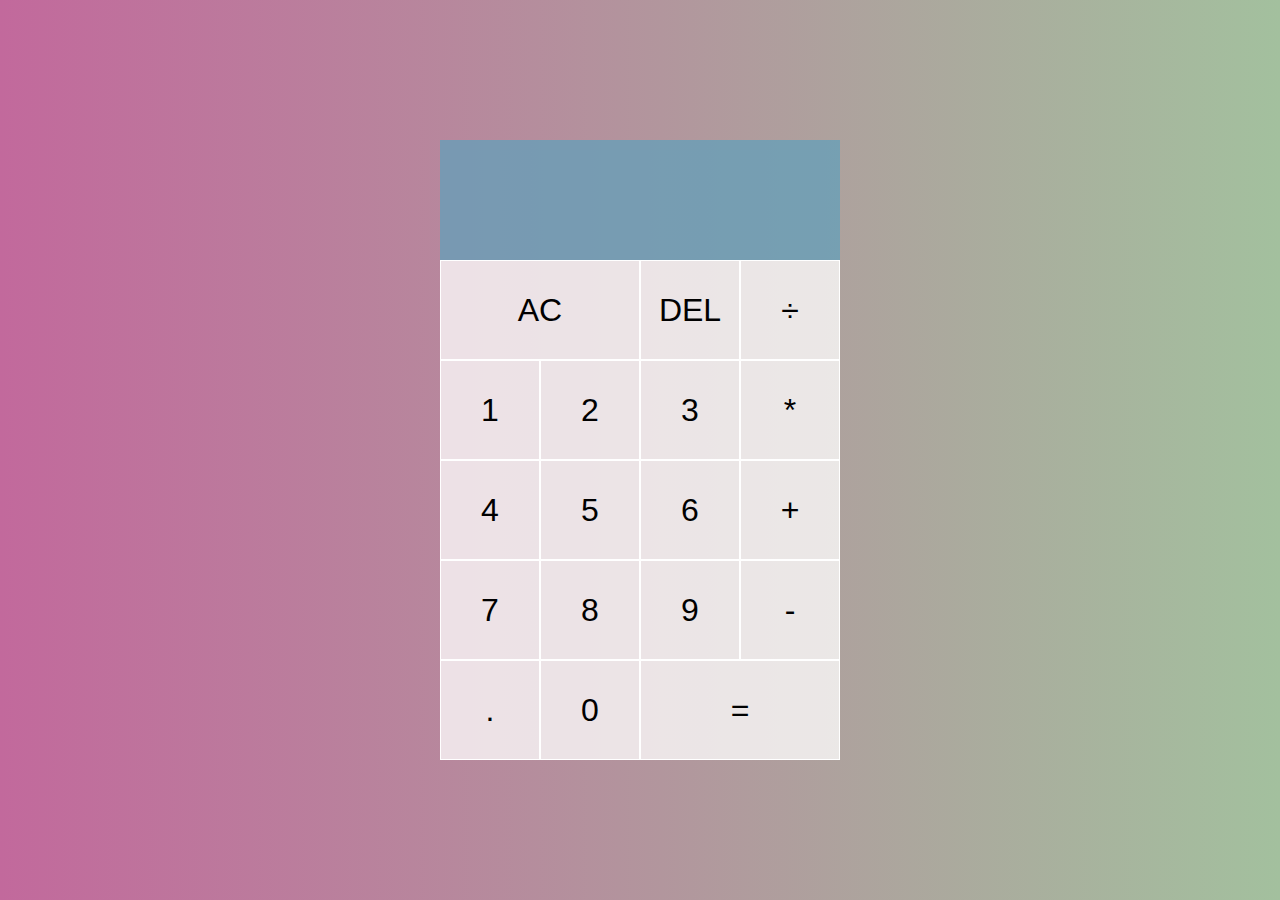
<file: Calculator/index.html>
<html lang="en">

<head>
    <meta charset="UTF-8">
    <meta name="viewport" content="width=device-width, initial-scale=1.0">
    <title>Calculator</title>
    <link rel="stylesheet" href="style.css">
</head>

<body>
    <div class="calculator-grid">
        <div class="output">
            <div data-previous-operand class"previous-operand"></div>
            <div data-current-operand class"current-operand"></div>
        </div>
        <button data-all-clear class="span-two">AC</button>
        <button data-delete>DEL</button>
        <button data-operation>÷</button>
        <button data-number>1</button>
        <button data-number>2</button>
        <button data-number>3</button>
        <button data-operation>*</button>
        <button data-number>4</button>
        <button data-number>5</button>
        <button data-number>6</button>
        <button data-operation>+</button>
        <button data-number>7</button>
        <button data-number>8</button>
        <button data-number>9</button>
        <button data-operation>-</button>
        <button data-number>.</button>
        <button data-number>0</button>
        <button data-equals class="span-two">=</button>
    </div>

    <script src="script.js"></script>
</body>

</html>
</file>
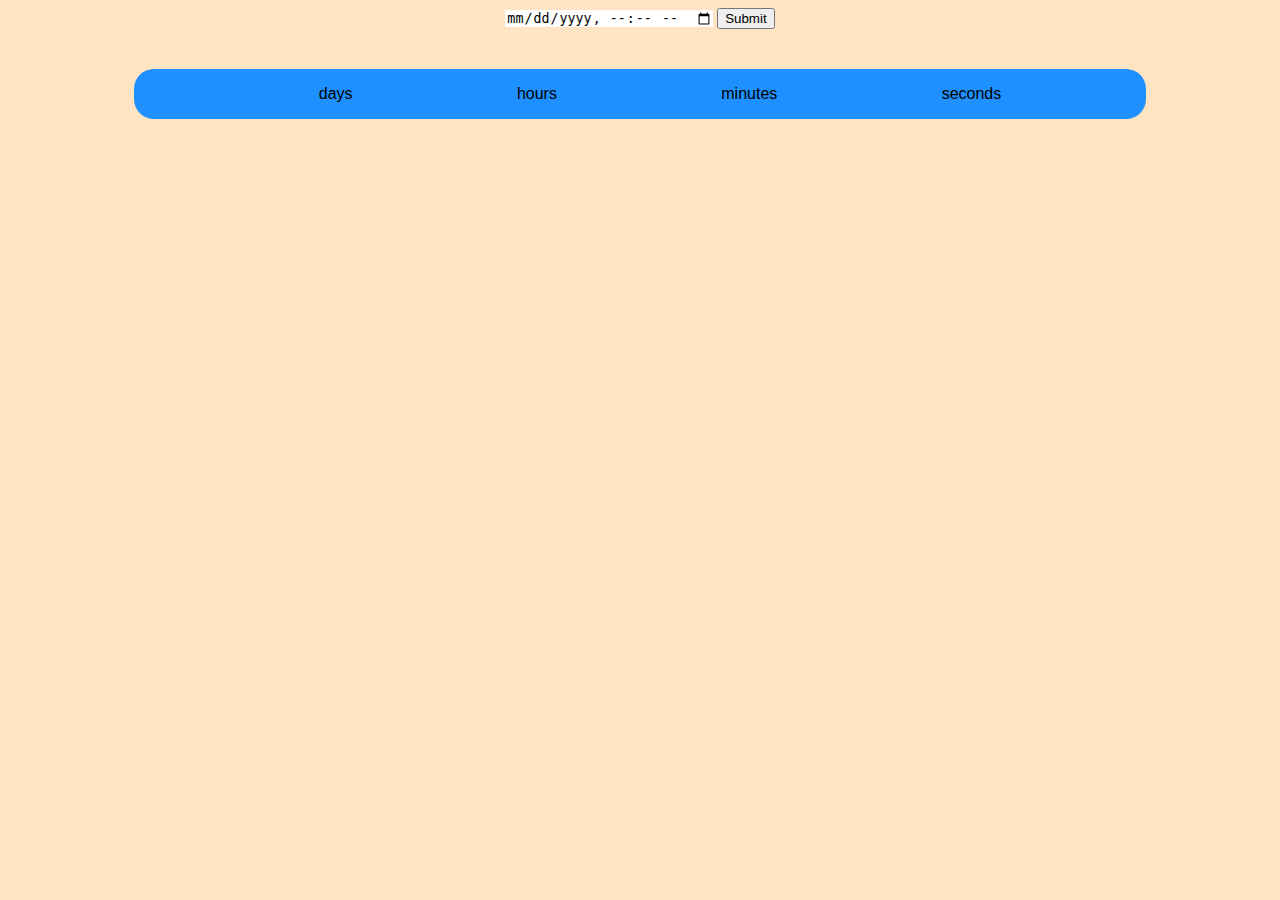
<file: sanket_js_proj_1/index.html>
<!DOCTYPE html>
<html lang="en">
<head>
    <meta charset="UTF-8">
    <meta name="viewport" content="width=device-width, initial-scale=1.0">
    <title>Countdown</title>
    <link rel="stylesheet" href="style.css">
</head>
<body>
    <div>
        <input type="datetime-local" name="datetime" id="datetime">
        <button type="button" id="submit">Submit</button>
    </div>
    
    <div class="display" id="display">
        <ul>
                <li><span id ="days"></span>days</li>
                <li><span id ="hours" ></span>hours</li>
                <li><span id ="minutes" ></span>minutes</li>
                <li><span id ="seconds" ></span>seconds</li>
        </ul>
    </div>
    <script src="script.js"></script>
</body>
</html>
</file>
<file: sanket_js_proj_1/style.css>
body{
    font-family: sans-serif;
    background-color: bisque;
    display: flex;
    flex-direction: column;
    align-items: center;
}

input{
    border:none;

}

.display{
    margin:40px;
    background-color: dodgerblue;
    color: black;
    border-radius: 20px;
    display: flex;
    align-items: center;
    flex-direction: column-reverse;
    width:80%;
} 

ul {
    width: 100%;
    justify-content: space-evenly;
    align-items: center;
    display: inline-flex;
}

li {
    list-style: none; /* to remove dots*/
}

li span {
    display: block;
}
span{
    font-size:50px;
}
</file>
<file: Calculator/style.css>
/* Set box-sizing to border-box for better sizing behavior */
*, *::before, *::after {
    box-sizing: border-box;
    font-family: Gotham Rounded, sans-serif;
    font-weight: normal;
  }

  /* Reset default body styles and set a linear gradient background */
  body {
    padding: 0;
    margin: 0;
    background: linear-gradient(to right, #c2699c, #a3c09e);
  }

  /* Create a calculator grid with specific layout and styling */
  .calculator-grid {
    display: grid;
    justify-content: center;
    align-content: center;
    min-height: 100vh;
    grid-template-columns: repeat(4, 100px);
    grid-template-rows: minmax(120px, auto) repeat(5, 100px);
  }

  /* Style individual calculator buttons */
  .calculator-grid > button {
    cursor: pointer;
    font-size: 2rem;
    border: 1px solid white;
    outline: none;
    background-color: rgba(255, 255, 255, .75);
  }
  
  .calculator-grid > button:hover {
    background-color: rgba(255, 255, 255, .9);
  }
  
  /* Apply a subtle scale-down effect on button press */
.calculator-grid > button:active {
    transform: scale(0.95);
}

  .span-two {
    grid-column: span 2;
  }
  
  .output {
    grid-column: 1 / -1;
    background-color: rgba(99, 159, 185, 0.75);
    display: flex;
    align-items: flex-end;
    justify-content: space-around;
    flex-direction: column;
    padding: 10px;
    word-wrap: break-word;
    word-break: break-all;
  }
  
  .output .previous-operand {
    color: rgba(0, 0, 0, 0.75);
    font-size: 1.5rem;
  }
  
  .output .current-operand {
    color: white;
    font-size: 2.5rem;
  }
</file>
